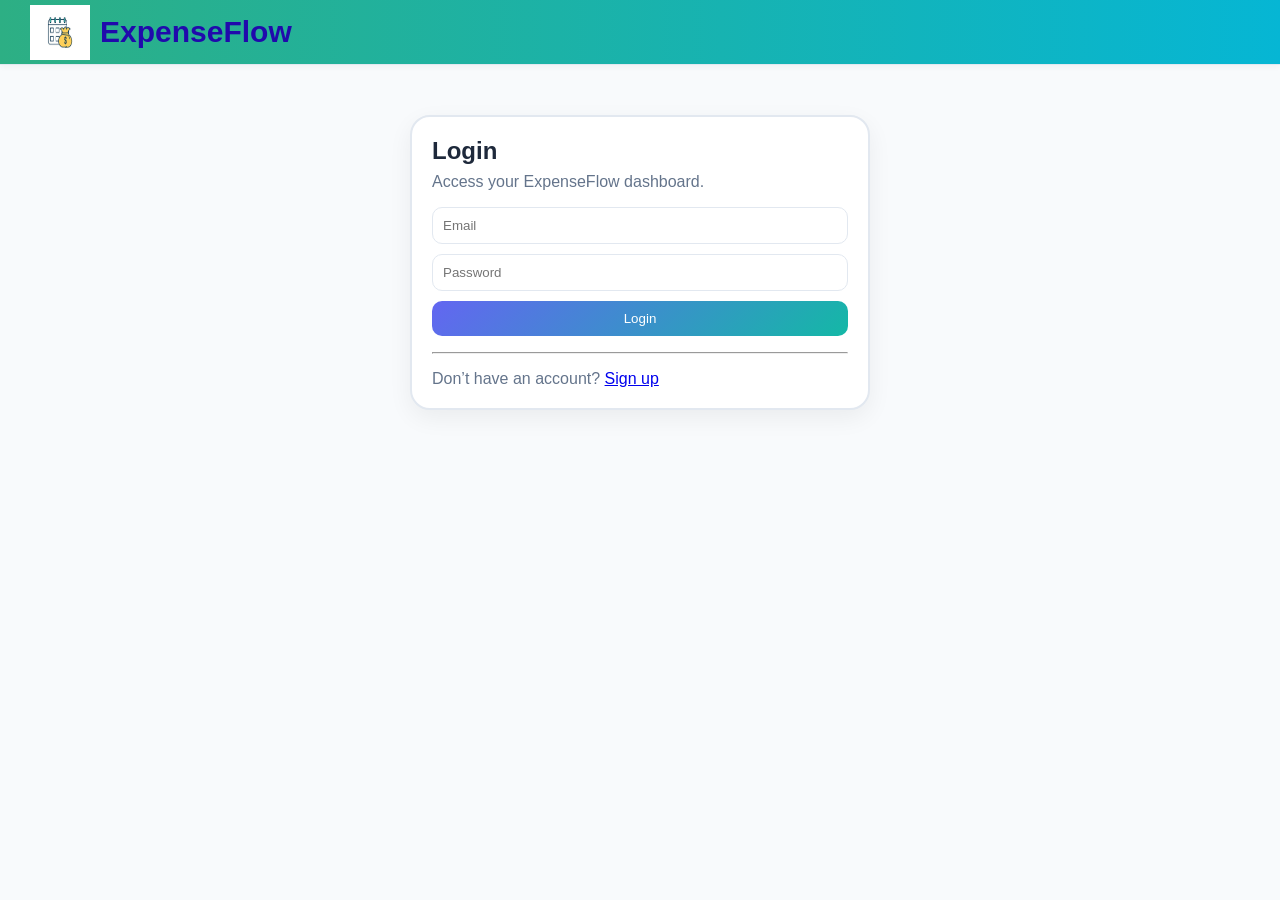
<file: login.html>
<!DOCTYPE html>
<html lang="en">
<head>
  <meta charset="UTF-8" />
  <meta name="viewport" content="width=device-width, initial-scale=1.0" />
  <title>Login • ExpenseFlow</title>
  <link rel="stylesheet" href="css/style.css" />
  <link rel="icon" href="image/logo.jpg">
</head>
<body>
  <header class="navbar">
    <div class="logo">
      <img src="image/logo.jpg" alt="logo">
      <span style="color: rgb(32, 10, 172); font-weight: 10px;">ExpenseFlow</span>
    </div>
    <div></div>
    <div></div>
  </header>

  <div class="container" style="height: calc(100vh - 65px);">
    <main class="main-content" style="max-width:520px; margin:0 auto;">
      <div class="card" style="margin-top:30px;">
        <h2 style="margin-bottom:8px;">Login</h2>
        <p style="color:#64748b; margin-bottom:16px;">Access your ExpenseFlow dashboard.</p>

        <input id="loginEmail" type="email" placeholder="Email" autocomplete="email" />
        <input id="loginPassword" type="password" placeholder="Password" autocomplete="current-password" />

        <button id="loginBtn" type="button" class="btn" style="width:100%;">Login</button>
        <p id="loginError" style="color:#ef4444; display:none; margin-top:10px;"></p>

        <hr style="margin:16px 0;">
        <p style="color:#64748b;">
          Don’t have an account?
          <a href="signup.html">Sign up</a>
        </p>
      </div>
    </main>
  </div>

  <script src="js/auth.js"></script>
  <script>
    if (window.__expenseflow_login_init__) {
      throw new Error("Login already initialized");
    }
    window.__expenseflow_login_init__ = true;

    const auth = window.ExpenseFlowAuth;
    if (!auth) {
      alert("Auth script failed to load. Please reopen this page from the same folder as index.html.");
      throw new Error("ExpenseFlowAuth not loaded");
    }

    const { readUsers, setSession, simpleHash, getSession } = auth;

    const existing = getSession();
    if (existing && existing.email) window.location.href = "index.html";

    const emailEl = document.getElementById("loginEmail");
    const passEl = document.getElementById("loginPassword");
    const btn = document.getElementById("loginBtn");
    const err = document.getElementById("loginError");

    function showError(msg) {
      err.textContent = msg;
      err.style.display = msg ? "block" : "none";
    }

    btn.addEventListener("click", (e) => {
      e.preventDefault();
      const email = (emailEl.value || "").trim().toLowerCase();
      const password = passEl.value || "";

      if (!email || !password) {
        showError("Enter email and password.");
        return;
      }

      const users = readUsers();
      const user = users[email];
      if (!user || user.passwordHash !== simpleHash(password)) {
        showError("Invalid email or password.");
        return;
      }

      setSession(email);
      window.location.href = "index.html";
    });
  </script>
</body>
</html>
</file>
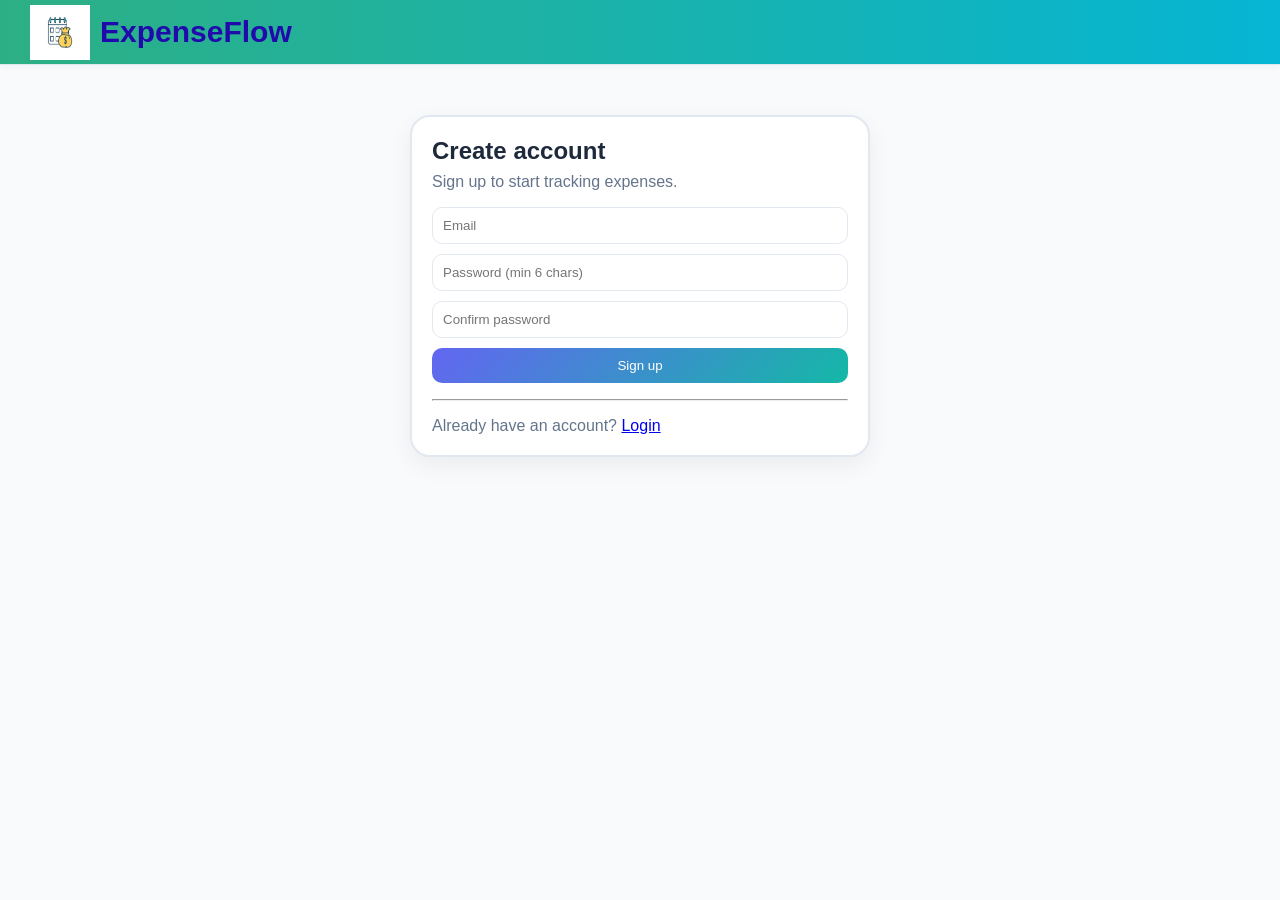
<file: signup.html>
<!DOCTYPE html>
<html lang="en">
<head>
  <meta charset="UTF-8" />
  <meta name="viewport" content="width=device-width, initial-scale=1.0" />
  <title>Sign Up • ExpenseFlow</title>
  <link rel="stylesheet" href="css/style.css" />
  <link rel="icon" href="image/logo.jpg">
</head>
<body>
  <header class="navbar">
    <div class="logo">
      <img src="image/logo.jpg" alt="logo">
      <span style="color: rgb(32, 10, 172); font-weight: 10px;">ExpenseFlow</span>
    </div>
    <div></div>
    <div></div>
  </header>

  <div class="container" style="height: calc(100vh - 65px);">
    <main class="main-content" style="max-width:520px; margin:0 auto;">
      <div class="card" style="margin-top:30px;">
        <h2 style="margin-bottom:8px;">Create account</h2>
        <p style="color:#64748b; margin-bottom:16px;">Sign up to start tracking expenses.</p>

        <input id="signupEmail" type="email" placeholder="Email" autocomplete="email" />
        <input id="signupPassword" type="password" placeholder="Password (min 6 chars)" autocomplete="new-password" />
        <input id="signupPassword2" type="password" placeholder="Confirm password" autocomplete="new-password" />

        <button id="signupBtn" type="button" class="btn" style="width:100%;">Sign up</button>
        <p id="signupError" style="color:#ef4444; display:none; margin-top:10px;"></p>
        <p id="signupOk" style="color:#10b981; display:none; margin-top:10px;"></p>

        <hr style="margin:16px 0;">
        <p style="color:#64748b;">
          Already have an account?
          <a href="login.html">Login</a>
        </p>
      </div>
    </main>
  </div>

  <script src="js/auth.js"></script>
  <script>
    if (window.__expenseflow_signup_init__) {
      // Prevent double-execution (can happen with certain reload/iframe cases)
      // which would redeclare const bindings.
      throw new Error("Signup already initialized");
    }
    window.__expenseflow_signup_init__ = true;

    const auth = window.ExpenseFlowAuth;
    if (!auth) {
      // If this triggers, the most common cause is opening the wrong file path
      // or the browser blocking access to js/auth.js.
      alert("Auth script failed to load. Please reopen this page from the same folder as index.html.");
      throw new Error("ExpenseFlowAuth not loaded");
    }

    const { readUsers, writeUsers, setSession, simpleHash, getSession } = auth;

    const existing = getSession();
    if (existing && existing.email) window.location.href = "index.html";

    const emailEl = document.getElementById("signupEmail");
    const passEl = document.getElementById("signupPassword");
    const pass2El = document.getElementById("signupPassword2");
    const btn = document.getElementById("signupBtn");
    const err = document.getElementById("signupError");
    const ok = document.getElementById("signupOk");

    function showError(msg) {
      err.textContent = msg;
      err.style.display = msg ? "block" : "none";
    }
    function showOk(msg) {
      ok.textContent = msg;
      ok.style.display = msg ? "block" : "none";
    }

    btn.addEventListener("click", (e) => {
      e.preventDefault();
      showError("");
      showOk("");

      const email = (emailEl.value || "").trim().toLowerCase();
      const p1 = passEl.value || "";
      const p2 = pass2El.value || "";

      if (!email || !p1 || !p2) {
        showError("Fill all fields.");
        return;
      }
      if (p1.length < 6) {
        showError("Password must be at least 6 characters.");
        return;
      }
      if (p1 !== p2) {
        showError("Passwords do not match.");
        return;
      }

      const users = readUsers();
      if (users[email]) {
        showError("Account already exists. Please login.");
        return;
      }

      users[email] = { passwordHash: simpleHash(p1), createdAt: Date.now() };
      writeUsers(users);
      setSession(email);
      showOk("Account created. Redirecting…");
      setTimeout(() => (window.location.href = "index.html"), 600);
    });
  </script>
</body>
</html>
</file>
<file: css/style.css>
* {
    margin: 0;
    padding: 0;
    box-sizing: border-box;
    font-family: "Segoe UI", Tahoma, Geneva, Verdana, sans-serif;
}

/* =========================
   BODY
========================= */
body{
    background:#f8fafc;
    color: #1e293b;
    font-family: 'Segoe UI', sans-serif;
}
/* =========================
   NAVBAR
========================= */
.navbar{
    display:flex;
    justify-content:space-between;
    align-items:center;
    padding:0 30px;
    height:65px;
    background:white;
    border-bottom:1px solid #e2e8f0;
    box-shadow:0 2px 6px rgba(0,0,0,0.04);
    background: linear-gradient(90deg, #2daf84, #06b6d4);
}

.date{
    font-size:14px;
    color:#64748b;
}
.profile{
    font-size:22px;
    cursor:pointer;
    padding:8px;
    border-radius:50%;
    transition:all 0.2s ease;
}

.profile:hover{
    background:#eef2ff;
    transform:scale(1.1);
}


.logo {
    display: flex;
    align-items: center;
    gap: 10px;
    font-size: 30px;
    font-weight: bold;
    color: #10b981;
    cursor:pointer;
}

.logo img {
    width: 60px;
    height: 55px;
}

.profile {
    font-size: 14px;
    color: #555;
    cursor: pointer;
}

.container {
    display: flex;
    height: calc(100vh - 65px);
}

.sidebar{
    background: linear-gradient(90deg, #5bbb9b, #06b6d4);
    border-right:1px solid #e2e8f0;

}

.sidebar li{
    padding:10px;
    border-radius:10px;
    margin-bottom:5px;
    color:#64748b;
    display:flex;
    align-items:center;
    gap:8px;
    cursor:pointer; 
}

.sidebar li:hover{
    background:#f1f5f9;
    color:#6366f1;
}

.sidebar li.active{
    background:#eef2ff;
    color:#6366f1;
    font-weight:600;
}
/* =========================
   MAIN CONTENT
========================= */
.main-content {
    flex: 1;
    padding: 20px 30px;
    overflow-y: auto;
}

.main-content h2 {
    margin-bottom: 20px;
    font-weight: 600;
}

/* =========================
   DASHBOARD CARDS
========================= */
.card-container {
    display: flex;
    gap: 20px;
    margin-bottom: 30px;
}

.card{
    background: #ffffff;
    padding: 20px;
    border-radius: 20px;
    box-shadow: 0 8px 25px rgba(0,0,0,0.06);
    transition: all 0.2s ease;
    border: 2px solid #e2e8f0;
}

.card:hover{
    transform: translateY(-4px);
    box-shadow: 0 12px 30px rgba(0,0,0,0.08);
}

.card h3 {
    font-size: 14px;
    margin-bottom: 10px;
    color: #666;
}

.card .amount {
    font-size: 24px;
    font-weight: bold;
    color: #10b981;
}

/* =========================
   BUTTON
========================= */
.btn{
    background:linear-gradient(135deg, #6366f1, #14b8a6);
    color:white;
    border:none;
    padding:10px 18px;
    border-radius:10px;
    font-weight:500;
    cursor:pointer;
    transition:all 0.2s ease;
}

.btn:hover{
    transform:scale(1.05);
    box-shadow:0 5px 15px rgba(99,102,241,0.3);
}

.category{
    padding:5px 12px;
    border-radius:20px;
    font-size:12px;
    font-weight:500;
}

/* category colors */

.expense-row{
    display:grid;
    grid-template-columns: 2fr 1fr auto auto;
    align-items:center;
    padding:12px 10px;
    border-bottom:1px solid #1f2937;
    transition:background 0.2s ease;
}

.expense-row:hover{
    background:#1f2937;
    border-radius:10px;
}

.expense-row span:nth-child(2){
    color:#34f5c5;
    font-weight:600;
}

.expense-row .category{
    justify-self:center;
}

#expenseList{
    margin-top:15px;
}


.Food{
    background:#dcfce7;
    color:#16a34a;
}

.Travel{
    background:#dbeafe;
    color:#2563eb;
}

.Shopping{
    background:#fef3c7;
    color:#d97706;
}

.Bills{
    background:#fee2e2;
    color:#dc2626;
}

.Other{
    background:#e0f2fe;
    color:#0284c7;
}
.deleteBtn{
    background:#ef4444;
    color:white;
    border:none;
    padding:6px 12px;
    border-radius:6px;
    cursor:pointer;
}

.chart-container{
    width:100%;
    max-width:400px;
    height:400px;
    margin:20px auto;
}
#expenseChart{
    width: 100% !important;
    height: 100% !important;
}
.filterBtn{
    padding:6px 12px;
    margin-right:8px;
    border:none;
    border-radius:8px;
    background:#e5e7eb;
    cursor:pointer;
}

.filterBtn:hover{
    background:#10b981;
    color:white;
}

input, select{
    width:100%;
    padding:10px;
    border-radius:10px;
    border:1px solid #e2e8f0;
    background:white;
    color:#1e293b;
    margin-bottom:10px;
    
}

.split-details{
    display:flex;
    flex-direction:column;
    gap:8px;
    margin-top:8px;
}

.split-row{
    display:grid;
    grid-template-columns: 1fr 140px;
    gap:10px;
    align-items:center;
}

.split-hint{
    font-size:12px;
    color:#64748b;
    margin-top:4px;
}

.split-saved{
    margin-top:6px;
    padding-left:18px;
    color:#475569;
    font-size:12px;
}

.split-saved li{
    margin:2px 0;
}

input:focus, select:focus{
    outline:none;
    border-color:#6366f1;
    box-shadow:0 0 6px rgba(99,102,241,0.3);
}
#searchInput{
    width:100%;
    padding:12px;
    border-radius:12px;
    background:white;
    margin-bottom:15px;
    border: 2px solid #e2e8f0;
}

#expenseType{
    width:100%;
    padding:10px;
    border-radius:10px;
    border:1px solid #e2e8f0;
    background:white;
    margin-bottom:10px;
}

.filterBtn.active{
    background:#6366f1;
    color:white;
}

.progress-bar {
    width: 100%;
    height: 8px;
    background: #e5e7eb;
    border-radius: 5px;
    overflow: hidden;
}

#personalProgress, #groupProgress {
    height: 100%;
    width: 0%;
    background: linear-gradient(to right, #22c55e, #3b82f6);
    transition: width 0.3s ease;
}

.progress-bar div{
    height:100%;
    width:0%;
    background:linear-gradient(90deg, #6366f1, #14b8a6);
    transition:width 0.4s ease;
}
</file>
